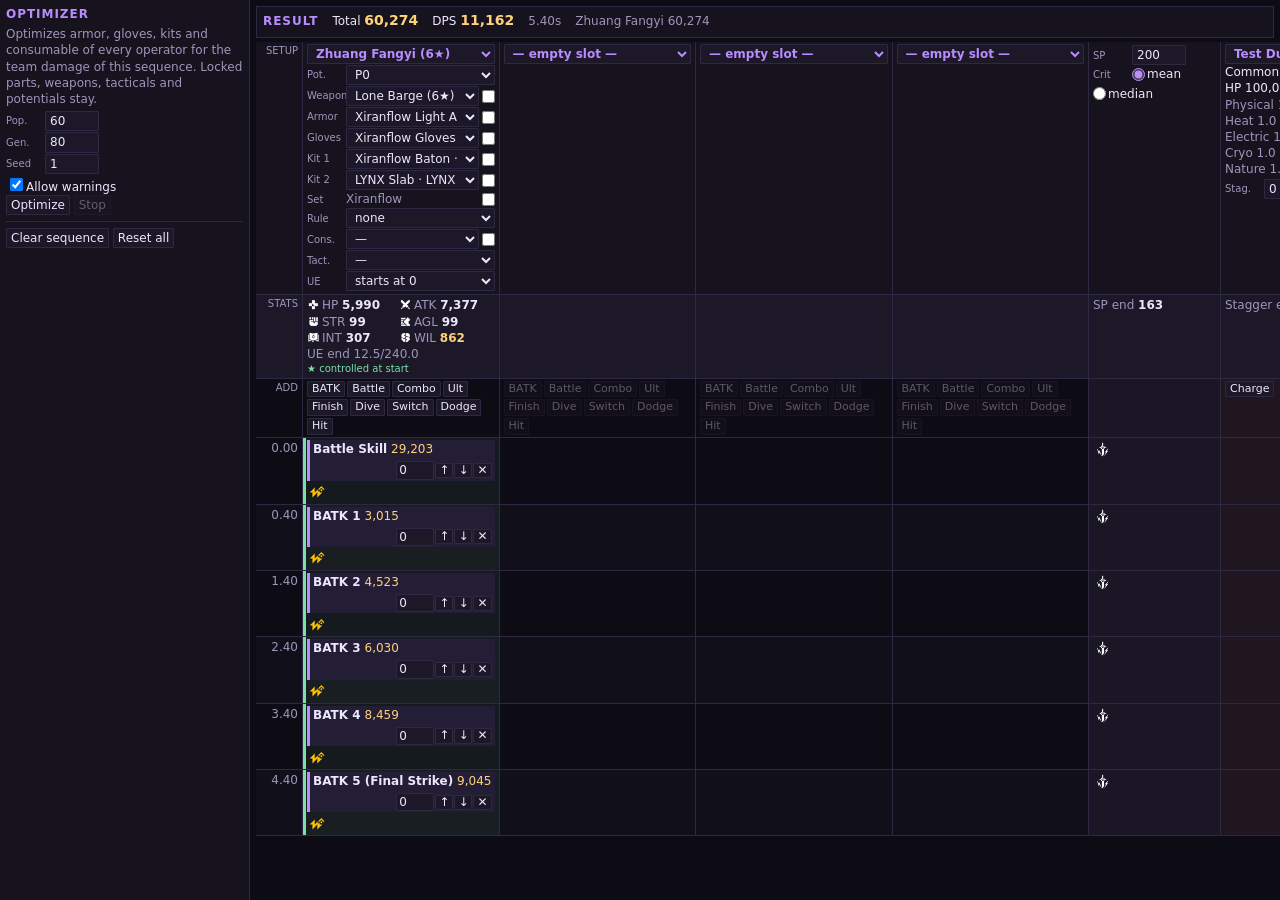
<file: index.html>
<!doctype html>
<html lang="en">
<head>
<meta charset="utf-8">
<meta name="viewport" content="width=device-width, initial-scale=1">
<title>Endfield Combat Sequence Builder</title>
<link rel="stylesheet" href="ui.css">
</head>
<body>
<div id="app"></div>
<script src="nomenclature.js"></script><script src="stats.js"></script><script src="damage.js"></script>
<script src="sim.js"></script><script src="status.js"></script><script src="effects.js"></script>
<script src="operators.js"></script><script src="operators2.js"></script><script src="weapons.js"></script><script src="weapon-effects.js"></script>
<script src="gear.js"></script><script src="sets.js"></script><script src="enemies.js"></script>
<script src="icons.js"></script><script src="consumables.js"></script><script src="tacticals.js"></script><script src="builder.js"></script><script src="optimizer.js"></script><script src="ui.js"></script>
</body>
</html>
</file>
<file: ui.css>
:root { --bg: #0d0b13; --panel: #16131f; --panel2: #1c1828; --line: #2e2942; --text: #ece7fb; --dim: #9d96ba; --accent: #b98cff; --gold: #ffd27a; --bad: #ff6f86; --good: #7be0a8; --cols: 46px repeat(4, minmax(196px, 1fr)) 132px 156px; }
* { box-sizing: border-box; }
body { margin: 0; background: var(--bg); color: var(--text); font: 12px/1.35 system-ui, "Segoe UI", sans-serif; }
#app { display: flex; min-height: 100vh; }
aside { width: 190px; flex: none; background: var(--panel); border-right: 1px solid var(--line); padding: 6px; }
aside h2, .summary h2 { margin: 0 0 4px; font-size: 12px; text-transform: uppercase; letter-spacing: .08em; color: var(--accent); }
aside p { color: var(--dim); margin: 4px 0; }
main { flex: 1; min-width: 0; overflow-x: auto; padding: 6px; }
button, select, input { font: inherit; color: var(--text); background: var(--panel2); border: 1px solid var(--line); border-radius: 1px; padding: 1px 4px; }
button { cursor: pointer; } button:hover:not(:disabled) { border-color: var(--accent); } button:disabled { opacity: .35; cursor: default; }
select { min-width: 0; max-width: 100%; } input[type=number] { width: 54px; }
.summary { display: flex; flex-wrap: wrap; gap: 4px 14px; align-items: baseline; padding: 4px 6px; margin-bottom: 4px; background: var(--panel); border: 1px solid var(--line); }
.summary b { color: var(--gold); font-size: 14px; } .summary .dim, .dim { color: var(--dim); } .bad { color: var(--bad); } .good { color: var(--good); }
.summary details { flex-basis: 100%; } .summary details div { padding-left: 8px; }
.grid { display: grid; grid-template-columns: var(--cols); min-width: 1120px; }
.row { display: grid; grid-template-columns: var(--cols); grid-column: 1 / -1; border-bottom: 1px solid var(--line); }
.cell { padding: 2px 4px; border-left: 1px solid var(--line); min-width: 0; }
.row .cell:first-child { border-left: 0; color: var(--dim); font-variant-numeric: tabular-nums; text-align: right; }
.gut { color: var(--dim); font-size: 10px; text-transform: uppercase; }
.settings .cell { background: var(--panel); } .stats .cell { background: var(--panel2); } .team-col { background: #1a1626; } .enemy-col { background: #1f1620; }
.field { display: flex; align-items: center; gap: 3px; margin: 1px 0; } .field label { width: 36px; color: var(--dim); font-size: 10px; flex: none; }
.field select { flex: 1; } .field input[type=checkbox] { margin: 0; accent-color: var(--accent); }
.opselect { width: 100%; font-weight: 600; color: var(--accent); }
.stat { display: inline-block; width: 49%; } .stat span { color: var(--dim); } .stat.main b { color: var(--gold); }
.adds { display: flex; flex-wrap: wrap; gap: 2px; } .adds button { padding: 0 4px; font-size: 11px; }
.rows .row:nth-child(even) { background: #110f19; }
.chip { display: flex; flex-wrap: wrap; align-items: center; gap: 4px; padding: 1px 3px; background: #231d36; border-left: 3px solid var(--accent); margin-bottom: 1px; }
.chip.invalid { border-left-color: var(--bad); background: #2a1620; } .chip b { font-weight: 600; } .chip .dmg { color: var(--gold); font-variant-numeric: tabular-nums; }
.chip .reason { color: var(--bad); font-size: 11px; } .chip .ctl { margin-left: auto; display: flex; gap: 1px; align-items: center; } .chip .ctl button { padding: 0 3px; line-height: 1.1; } .chip input { width: 38px; padding: 0 2px; }
.icons { display: flex; flex-wrap: wrap; gap: 2px; min-height: 18px; }
.icon { display: inline-flex; align-items: center; justify-content: center; width: 18px; height: 18px; font-size: 9px; font-weight: 700; color: #fff; text-shadow: 0 0 2px #000; border: 1px solid rgba(255,255,255,.18); cursor: help; overflow: hidden; }
.icon img { width: 100%; height: 100%; object-fit: cover; }
.err { color: var(--bad); padding: 8px; white-space: pre-wrap; }

.cell.ctl { box-shadow: inset 3px 0 0 var(--good); background: rgba(123, 224, 168, .07); }
.icon { position: relative; } .icon.ended { opacity: .4; border-style: dashed; }
.icon .n { position: absolute; right: -1px; bottom: -1px; background: rgba(0, 0, 0, .65); font-style: normal; font-size: 8px; line-height: 1; padding: 0 1px; }
.stats .tag { color: var(--good); font-size: 10px; } .field span.dim { flex: 1; min-width: 0; }

.field label.radio { width: auto; display: inline-flex; align-items: center; gap: 2px; color: var(--text); font-size: 12px; margin-right: 6px; cursor: help; }
.field input[type=radio] { margin: 0; accent-color: var(--accent); }

aside { width: 250px; } aside hr { border: 0; border-top: 1px solid var(--line); margin: 6px 0; } aside details { margin: 2px 0; } aside summary { cursor: pointer; } aside details div { font-size: 11px; }
.opt-results { margin: 4px 0; } aside .field label { width: 36px; }

.icon { width: 20px; height: 20px; } .icons { min-height: 20px; }
.icon.has-image { border-color: transparent; }
.icon img { width: auto; height: auto; max-width: 100%; max-height: 100%; object-fit: contain; display: block; }
.icon .glyph { display: inline-flex; align-items: center; justify-content: center; width: 100%; height: 100%; }
.icon .n { font-size: 9px; font-weight: 700; color: #fff; text-shadow: 0 0 2px #000, 0 0 2px #000; }
.stat-icon { height: 13px; width: auto; vertical-align: -2px; margin-right: 2px; }
.field.wrap { flex-wrap: wrap; } .field label.radio { white-space: nowrap; }

/* fixed layout: sidebar, summary, setup, stats and add rows stay in view; only the timeline scrolls */
html, body { height: 100%; overflow: hidden; } #app { height: 100vh; min-height: 0; }
aside { height: 100vh; overflow-y: auto; flex: none; }
main { height: 100vh; display: flex; flex-direction: column; overflow-x: auto; overflow-y: hidden; }
.summary { flex: none; }
.board { min-width: 1120px; flex: 1; min-height: 0; display: flex; flex-direction: column; }
.head { flex: none; max-height: 58vh; overflow-y: scroll; overflow-x: hidden; } /* scroll track kept so the columns line up with the timeline */
.timeline { flex: 1; min-height: 120px; overflow-y: scroll; overflow-x: hidden; }
.timeline .row:nth-child(even) { background: #110f19; }
</file>
